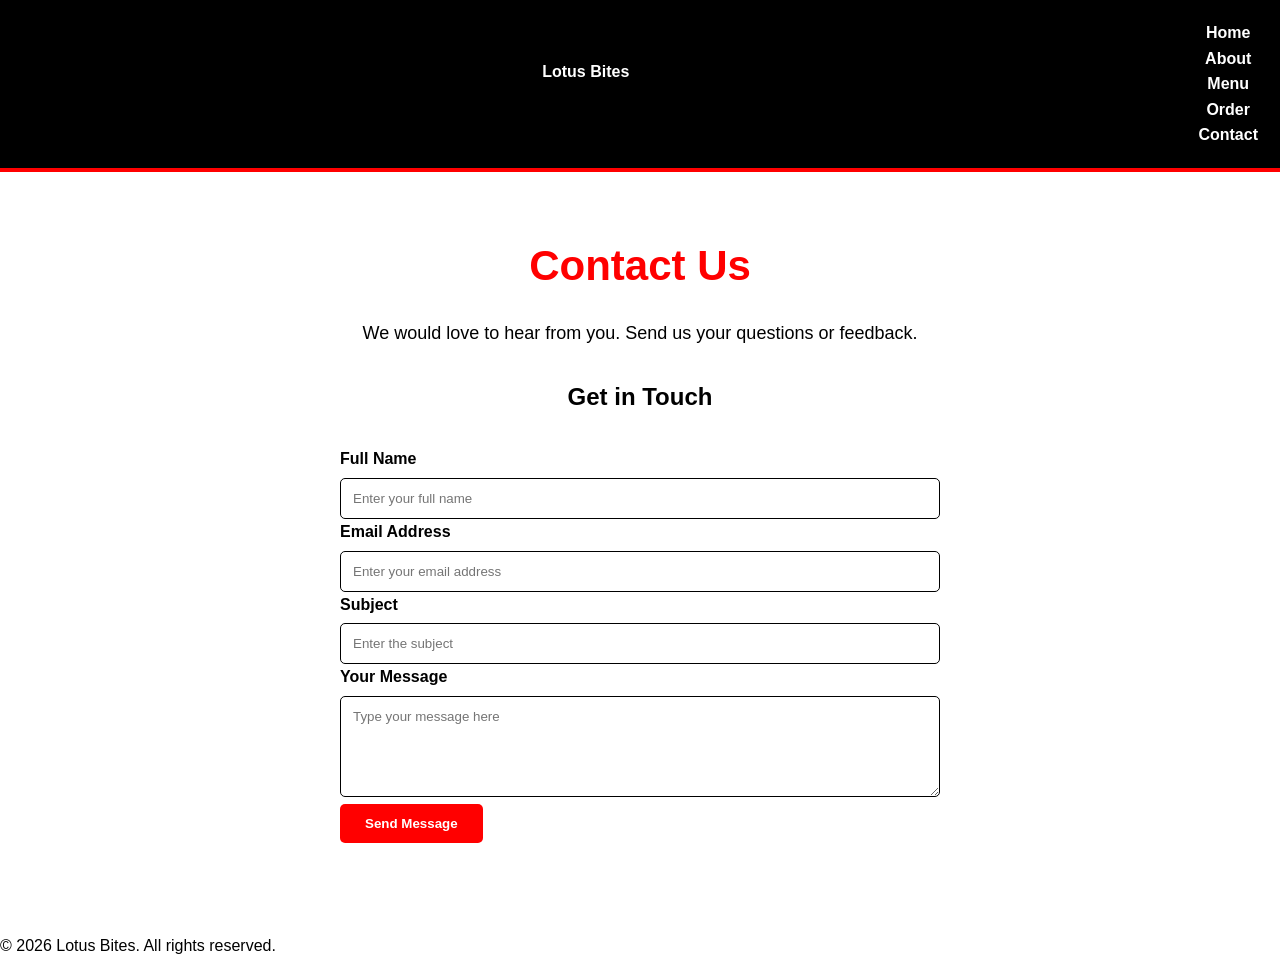
<file: contact.html>
<!DOCTYPE html>

<html lang="en">

<head>

    <meta charset="UTF-8">

    <meta name="viewport" content="width=device-width, initial-scale=1.0">

    <title>Contact Us | Lotus Bites</title>

    <meta name="description" content="Contact Lotus Bites for enquiries, questions and assistance with your food orders.">

    <meta name="keywords" content="Lotus Bites, contact, food enquiries, sushi, noodles">

    <link rel="stylesheet" href="css/style.css">

</head>

<body>

<header>

    <nav>

        <div class="logo">

            <a href="index.html">Lotus Bites</a>

        </div>

        <ul>

            <li><a href="index.html">Home</a></li>

            <li><a href="about.html">About</a></li>

            <li><a href="products.html">Menu</a></li>

            <li><a href="enquiry.html">Order</a></li>

            <li><a href="contact.html" class="active">Contact</a></li>

        </ul>

    </nav>

</header>

<main>

    <section class="page-heading">

        <h1>Contact Us</h1>

        <p>We would love to hear from you. Send us your questions or feedback.</p>

    </section>

    <section class="contact-section">

        <h2>Get in Touch</h2>

        <form id="contactForm">

            <div class="form-group">

                <label for="contactName">Full Name</label>

                <input

                    type="text"

                    id="contactName"

                    name="name"

                    placeholder="Enter your full name"

                    required

                >

            </div>

            <div class="form-group">

                <label for="contactEmail">Email Address</label>

                <input

                    type="email"

                    id="contactEmail"

                    name="email"

                    placeholder="Enter your email address"

                    required

                >

            </div>

            <div class="form-group">

                <label for="contactSubject">Subject</label>

                <input

                    type="text"

                    id="contactSubject"

                    name="subject"

                    placeholder="Enter the subject"

                    required

                >

            </div>

            <div class="form-group">

                <label for="contactMessage">Your Message</label>

                <textarea

                    id="contactMessage"

                    name="message"

                    rows="5"

                    placeholder="Type your message here"

                    required

                ></textarea>

            </div>

            <button type="submit" class="btn">

                Send Message

            </button>

            <p id="contactFeedback" role="status" aria-live="polite"></p>

        </form>

    </section>

</main>

<footer>

    <p>&copy; 2026 Lotus Bites. All rights reserved.</p>

</footer>

<script>

document.addEventListener("DOMContentLoaded", function () {

    const contactForm = document.getElementById("contactForm");

    const feedback = document.getElementById("contactFeedback");

    const recipientEmail = "info@lotusbites.co.za";

    contactForm.addEventListener("submit", function (event) {

        event.preventDefault();

        if (!contactForm.checkValidity()) {

            contactForm.reportValidity();

            return;

        }

        const name = document.getElementById("contactName").value.trim();

        const email = document.getElementById("contactEmail").value.trim();

        const subject = document.getElementById("contactSubject").value.trim();

        const message = document.getElementById("contactMessage").value.trim();

        const emailSubject = encodeURIComponent(subject);

        const emailBody = encodeURIComponent(

            "Name: " + name + "\n" +

            "Email: " + email + "\n\n" +

            "Message:\n" + message

        );

        const mailtoLink =

            "mailto:" + recipientEmail +

            "?subject=" + emailSubject +

            "&body=" + emailBody;

        feedback.textContent =

            "Opening your email application. Please review and send your message.";

        window.location.href = mailtoLink;

    });

});

</script>

</body>

</html>
</file>
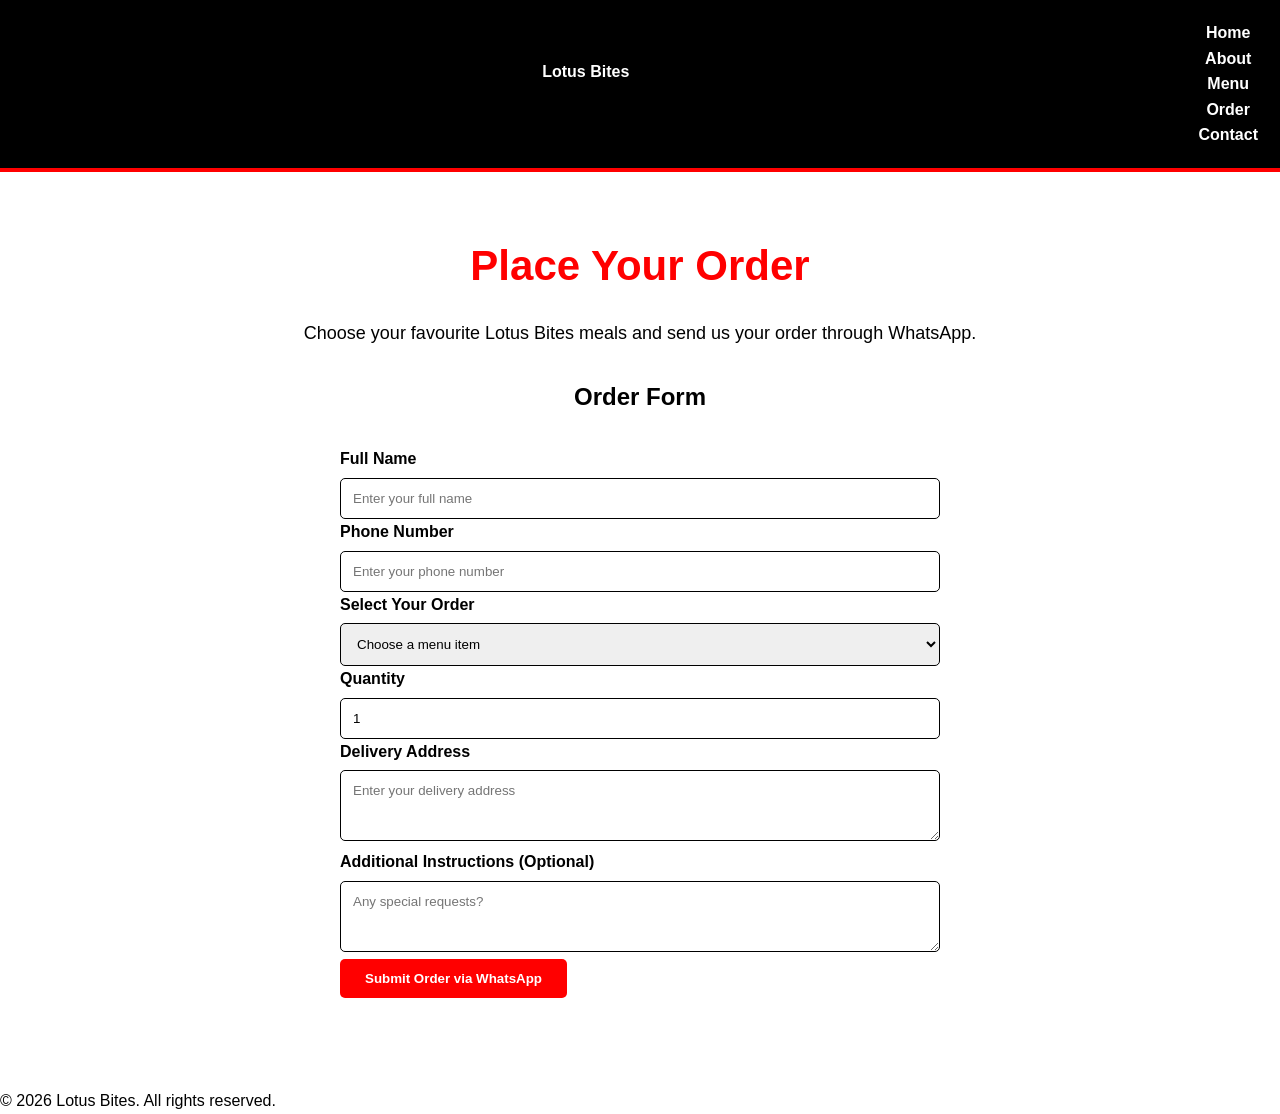
<file: enquiry.html>
<!DOCTYPE html>

<html lang="en">

<head>

    <meta charset="UTF-8">

    <meta name="viewport" content="width=device-width, initial-scale=1.0">

    <title>Place an Order | Lotus Bites</title>

    <meta name="description" content="Place your Lotus Bites order online. Choose your favourite sushi, noodles, combos, drinks and desserts.">

    <meta name="keywords" content="Lotus Bites, sushi, noodles, food orders">

    <link rel="stylesheet" href="css/style.css">

</head>

<body>

<header>

    <nav>

        <div class="logo">

            <a href="index.html">Lotus Bites</a>

        </div>

        <ul>

            <li><a href="index.html">Home</a></li>

            <li><a href="about.html">About</a></li>

            <li><a href="products.html">Menu</a></li>

            <li><a href="enquiry.html" class="active">Order</a></li>

            <li><a href="contact.html">Contact</a></li>

        </ul>

    </nav>

</header>

<main>

    <section class="page-heading">

        <h1>Place Your Order</h1>

        <p>Choose your favourite Lotus Bites meals and send us your order through WhatsApp.</p>

    </section>

    <section class="order-section">

        <h2>Order Form</h2>

        <form id="orderForm">

            <div class="form-group">

                <label for="name">Full Name</label>

                <input type="text" id="name" name="name"

                       placeholder="Enter your full name" required>

            </div>

            <div class="form-group">

                <label for="phone">Phone Number</label>

                <input type="tel" id="phone" name="phone"

                       placeholder="Enter your phone number" required>

            </div>

            <div class="form-group">

                <label for="order">Select Your Order</label>

                <select id="order" name="order" required>

                    <option value="">Choose a menu item</option>

                    <option value="Cucumber Roll - R25">Cucumber Roll - R25</option>

                    <option value="Carrot & Avo Roll - R30">Carrot & Avo Roll - R30</option>

                    <option value="Crab Stick Roll - R40">Crab Stick Roll - R40</option>

                    <option value="Tuna Roll - R55">Tuna Roll - R55</option>

                    <option value="Salmon Roll - R75">Salmon Roll - R75</option>

                    <option value="Special Spicy Tuna Mayo Roll - R65">Special Spicy Tuna Mayo Roll - R65</option>

                    <option value="Small Combo - R45">Small Combo - R45</option>

                    <option value="Medium Combo - R90">Medium Combo - R90</option>

                    <option value="Family Tray - R160">Family Tray - R160</option>

                    <option value="Chicken Noodles - R45">Chicken Noodles - R45</option>

                    <option value="Vegetable Noodles - R35">Vegetable Noodles - R35</option>

                    <option value="Spicy Tuna Noodles - R55">Spicy Tuna Noodles - R55</option>

                    <option value="Soft Drink - R15">Soft Drink - R15</option>

                    <option value="Still Water - R12">Still Water - R12</option>

                    <option value="Juice - R20">Juice - R20</option>

                    <option value="Fortune Cookie - R10">Fortune Cookie - R10</option>

                    <option value="Fortune Cookie Pack - R30">Fortune Cookie Pack - R30</option>

                </select>

            </div>

            <div class="form-group">

                <label for="quantity">Quantity</label>

                <input type="number" id="quantity" name="quantity"

                       min="1" value="1" required>

            </div>

            <div class="form-group">

                <label for="address">Delivery Address</label>

                <textarea id="address" name="address" rows="3"

                          placeholder="Enter your delivery address" required></textarea>

            </div>

            <div class="form-group">

                <label for="message">Additional Instructions (Optional)</label>

                <textarea id="message" name="message" rows="3"

                          placeholder="Any special requests?"></textarea>

            </div>

            <button type="submit" class="btn">

                Submit Order via WhatsApp

            </button>

            <p id="formFeedback" role="status" aria-live="polite"></p>

        </form>

    </section>

</main>

<footer>

    <p>&copy; 2026 Lotus Bites. All rights reserved.</p>

</footer>

<script>

document.addEventListener("DOMContentLoaded", function () {

    const orderForm = document.getElementById("orderForm");

    const feedback = document.getElementById("formFeedback");

    // Lotus Bites WhatsApp business number

    const whatsappNumber = "27679209522";

    orderForm.addEventListener("submit", function (event) {

        event.preventDefault();

        if (!orderForm.checkValidity()) {

            orderForm.reportValidity();

            return;

        }

        const customerName = document.getElementById("name").value.trim();

        const customerPhone = document.getElementById("phone").value.trim();

        const selectedOrder = document.getElementById("order").value;

        const quantity = document.getElementById("quantity").value;

        const address = document.getElementById("address").value.trim();

        const extraMessage = document.getElementById("message").value.trim();

        const whatsappMessage =

            "LOTUS BITES - NEW ORDER\n\n" +

            "Customer Name: " + customerName + "\n" +

            "Customer Phone: " + customerPhone + "\n" +

            "Order: " + selectedOrder + "\n" +

            "Quantity: " + quantity + "\n" +

            "Delivery Address: " + address + "\n" +

            "Additional Instructions: " +

            (extraMessage || "None") + "\n\n" +

            "Thank you!";

        const whatsappURL =

            "https://wa.me/" + whatsappNumber +

            "?text=" + encodeURIComponent(whatsappMessage);

        feedback.textContent = "Opening WhatsApp with your order details...";

        window.location.href = whatsappURL;

    });

});

</script>

</body>

</html>
</file>
<file: css/style.css>
* {

    margin: 0;

    padding: 0;

    box-sizing: border-box;

}

body {

    font-family: Arial, sans-serif;

    background-color: white;

    color: black;

    line-height: 1.6;

}

/* Navigation */

header {

    background-color: black;

    padding: 20px 10px;

    text-align: center;

    border-bottom: 4px solid red;

}

nav {

    display: flex;

    justify-content: center;

    align-items: center;

    gap: 25px;

    flex-wrap: wrap;

}

nav a {

    color: white;

    text-decoration: none;

    font-weight: bold;

    padding: 8px 12px;

}

nav a:hover {

    color: red;

    background-color: white;

    border-radius: 5px;

}

/* Main content */

main {

    text-align: center;

    padding: 60px 20px;

    min-height: 70vh;

}

.logo {

    width: 180px;

    height: auto;

    display: block;

    margin: 0 auto 25px;

}

h1 {

    color: red;

    font-size: 42px;

    margin-bottom: 20px;

}

h2 {

    margin: 25px 0 15px;

}

main p {

    font-size: 18px;

    margin-bottom: 30px;

}

/* Hero */

.hero {

    max-width: 1000px;

    margin: 0 auto;

    padding: 30px 20px 50px;

}

.hero-text {

    max-width: 700px;

    margin: 0 auto 25px;

}

/* Buttons */

main a {

    display: inline-block;

    background-color: red;

    color: white;

    text-decoration: none;

    padding: 12px 20px;

    margin: 8px;

    border-radius: 5px;

    font-weight: bold;

}

main a:hover {

    background-color: black;

}

.hero-buttons {

    margin-top: 20px;

}

/* Welcome section */

.welcome-section {

    max-width: 800px;

    margin: 0 auto 50px;

    padding: 30px;

    background-color: #f8f8f8;

    border-radius: 10px;

    border-top: 5px solid red;

}

.welcome-section p {

    font-size: 17px;

}

/* Featured food gallery */

.featured-section {

    max-width: 1200px;

    margin: 0 auto;

}

.featured-section h2 {

    color: red;

    font-size: 30px;

}

.food-gallery {

    display: flex;

    flex-wrap: wrap;

    justify-content: center;

    gap: 25px;

    margin-top: 25px;

}

.food-card {

    width: 280px;

    min-height: 390px;

    background-color: white;

    padding: 15px;

    border-radius: 10px;

    border: 1px solid #ddd;

    box-shadow: 0 4px 10px rgba(0, 0, 0, 0.15);

}

.food-card img {

    width: 100%;

    height: 220px;

    object-fit: contain;

    display: block;

    border-radius: 8px;

    background-color: #f8f8f8;

}

.food-card h3 {

    margin-top: 15px;

    margin-bottom: 8px;

}

.food-card p {

    font-size: 15px;

    line-height: 1.5;

    margin-bottom: 10px;

}

/* Order prompt */

.order-prompt {

    max-width: 800px;

    margin: 60px auto 20px;

    padding: 35px 20px;

    background-color: black;

    color: white;

    border-radius: 10px;

}

.order-prompt h2 {

    color: white;

}

.order-prompt p {

    color: white;

}

.order-prompt .button {

    background-color: red;

}

/* Forms */

form {

    max-width: 600px;

    margin: 30px auto;

    text-align: left;

}

label {

    font-weight: bold;

}

input,

textarea,

select {

    width: 100%;

    padding: 12px;

    margin-top: 6px;

    border: 1px solid black;

    border-radius: 5px;

    font-family: Arial, sans-serif;

}

textarea {

    resize: vertical;

}

button {

    background-color: red;

    color: white;

    border: none;

    padding: 12px 25px;

    border-radius: 5px;

    font-weight: bold;

    cursor: pointer;

}

button:hover {

    background-color: black;

}

/* Menu */

.menu-section {

    max-width: 900px;

    margin: 0 auto;

    padding: 20px;

}

.menu-section h2 {

    color: red;

    font-size: 28px;

    margin-top: 45px;

    margin-bottom: 20px;

    border-bottom: 2px solid black;

    padding-bottom: 10px;

}

.menu-item {

    background-color: #f8f8f8;

    border: 1px solid #ddd;

    border-left: 5px solid red;

    border-radius: 8px;

    padding: 20px;

    margin-bottom: 15px;

    text-align: left;

}

.menu-item h3 {

    font-size: 21px;

    margin-bottom: 8px;

}

.menu-item p {

    font-size: 16px;

    margin-bottom: 10px;

}

.menu-item strong {

    color: red;

    font-size: 20px;

}

/* Menu images */

.menu-image {

    width: 100%;

    max-width: 700px;

    height: 280px;

    margin: 30px auto;

    overflow: hidden;

    border-radius: 10px;

    background-color: #f8f8f8;

}

.menu-image img {

    width: 100%;

    height: 280px;

    object-fit: contain;

    display: block;

    border-radius: 10px;

}

/* Responsive Design */
@media (max-width: 768px) {
    nav a {
        gap: 10px;

    }
    nav a {
        padding: 8px;
        font-size: 14px;
    }

    main {
        padding: 40px 15px;
    }

    h1 {
        font-size: 32px;

    }

    main p {
        font-size: 16px;
    }

    .hero {
        padding: 20px 10px 30px;
    }

    .food-card {
        width: 100%;
        max-width: 350px;
    }

    .welcome-section,
    .order-prompt {
        padding: 25px 15px
    }

    .menu-section {
        padding: 15px;
    }

    .menu-image {
        height: auto;
    }

    .menu-image img {
        height: auto;
    }
}

/* =====================================

   LOTUS BITES GALLERY LIGHTBOX

===================================== */

.lightbox {

    display: none;

    position: fixed;

    z-index: 9999;

    top: 0;

    left: 0;

    width: 100%;

    height: 100%;

    background: rgba(0, 0, 0, 0.9);

    justify-content: center;

    align-items: center;

    flex-direction: column;

    padding: 20px;

    box-sizing: border-box;

}

.lightbox.active {

    display: flex;

}

.lightbox img {

    max-width: 90%;

    max-height: 75vh;

    object-fit: contain;

    border-radius: 10px;

}

.lightbox p {

    color: white;

    text-align: center;

    margin-top: 15px;

}

.lightbox-close {

    position: absolute;

    top: 20px;

    right: 30px;

    color: white;

    background: transparent;

    border: none;

    font-size: 40px;

    cursor: pointer;

}

.gallery-image {

    cursor: pointer;

    transition: transform 0.3s ease;

}

.gallery-image:hover {

    transform: scale(1.03);

}

/* Mobile responsiveness */

@media (max-width: 600px) {

    .lightbox img {

        max-width: 95%;

        max-height: 70vh;

    }

    .lightbox-close {

        top: 10px;

        right: 15px;

    }

}
</file>
